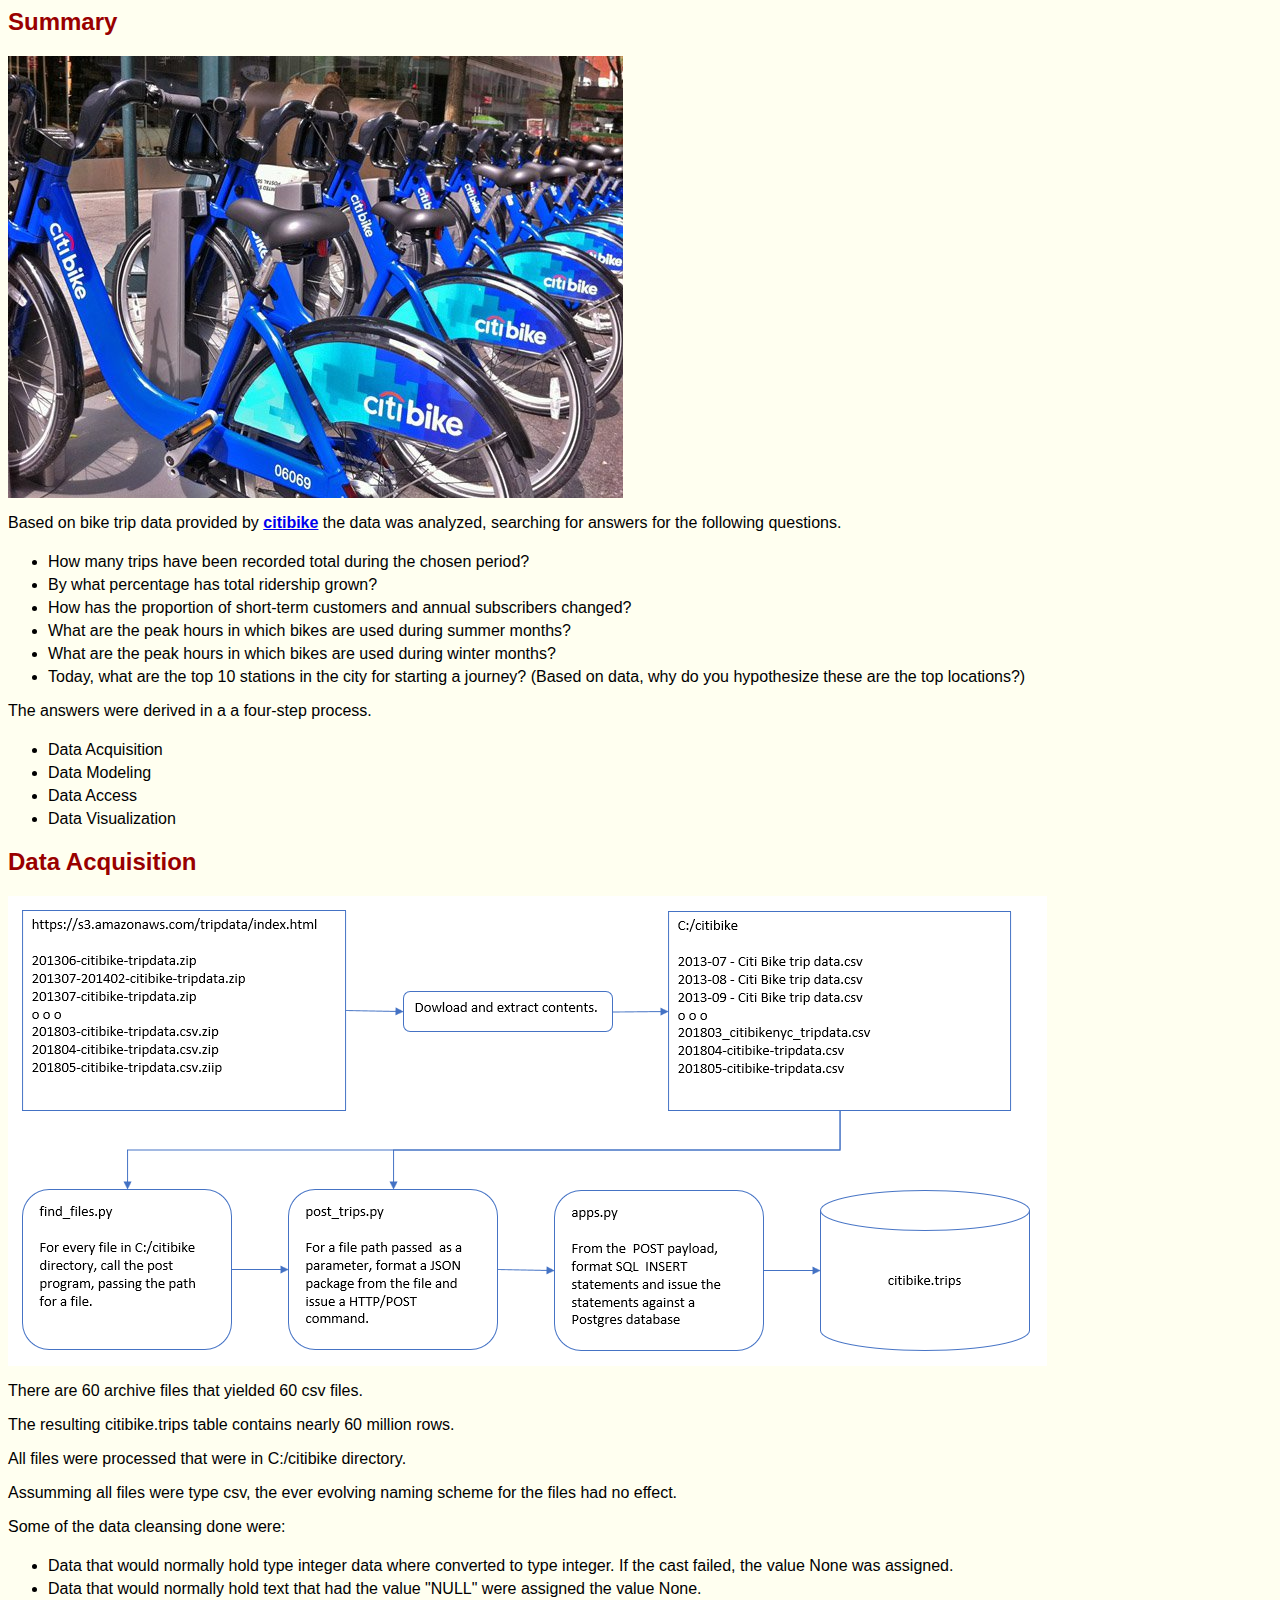
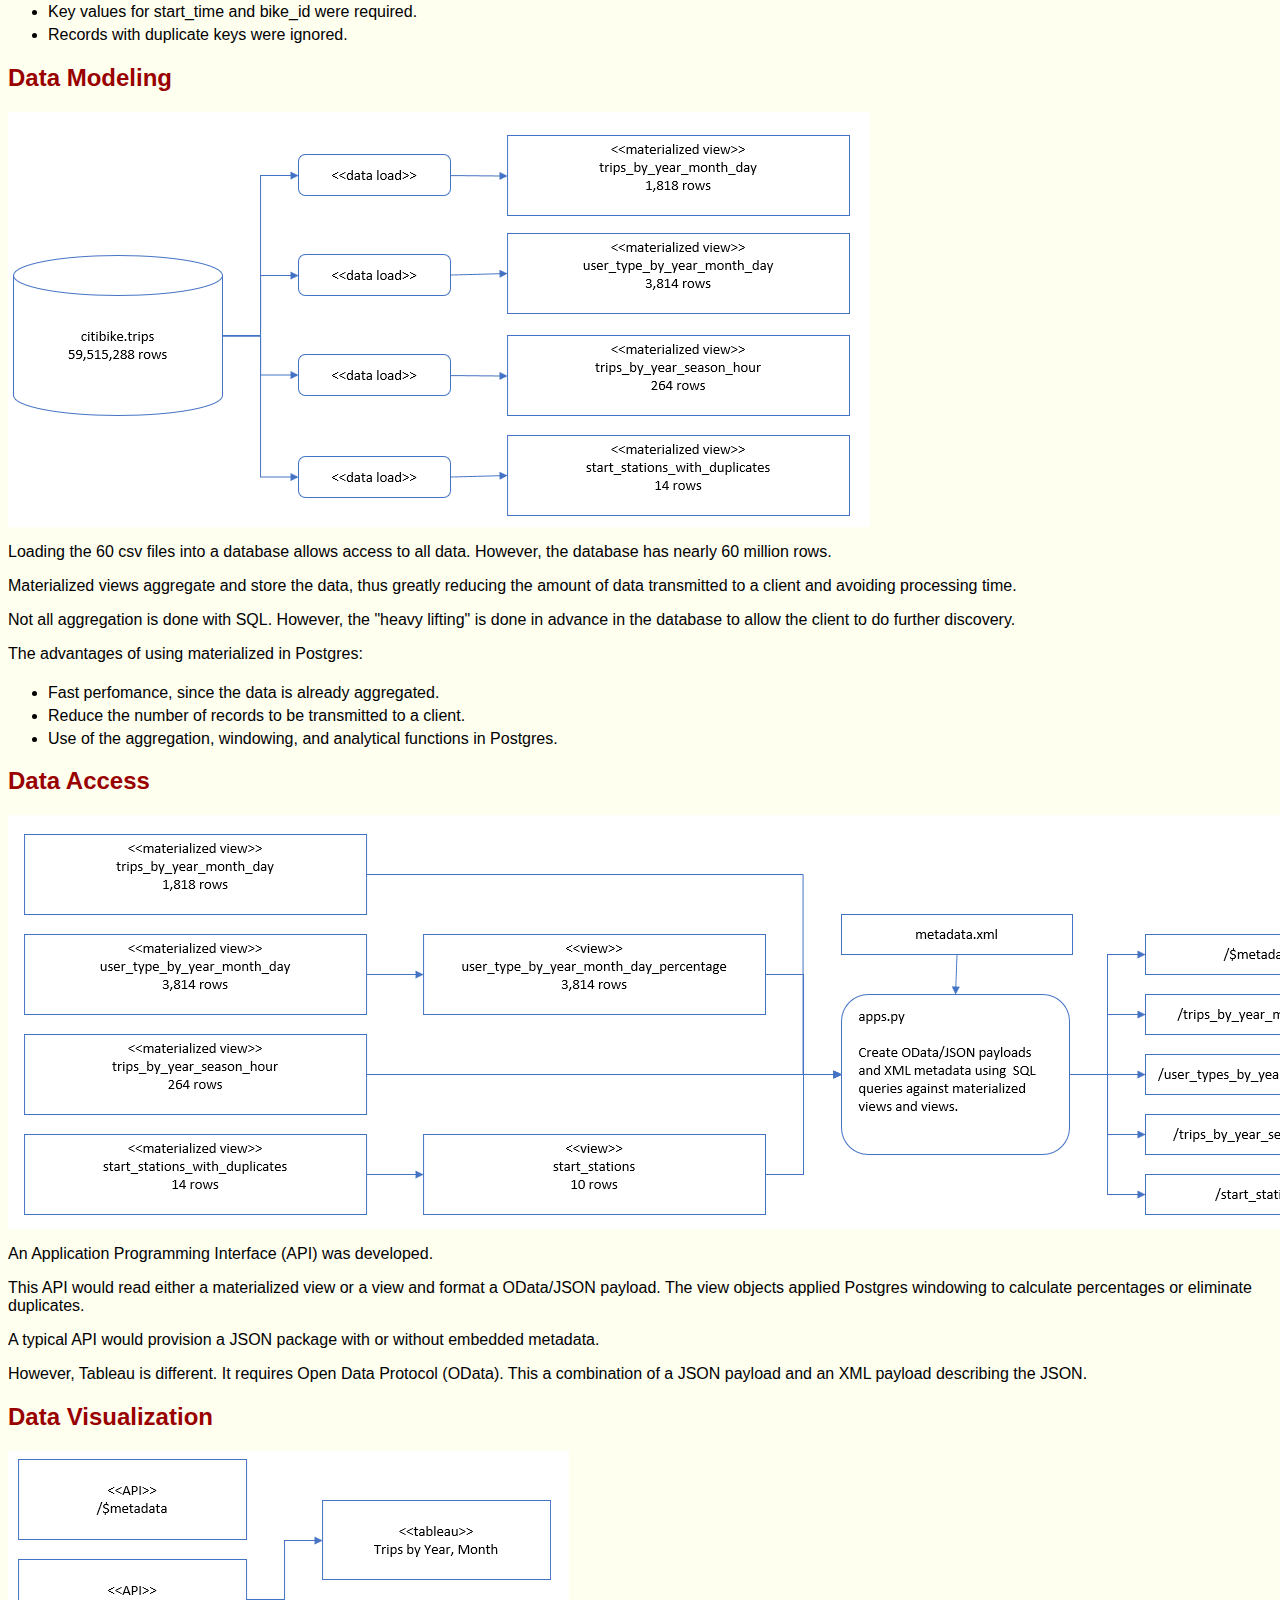
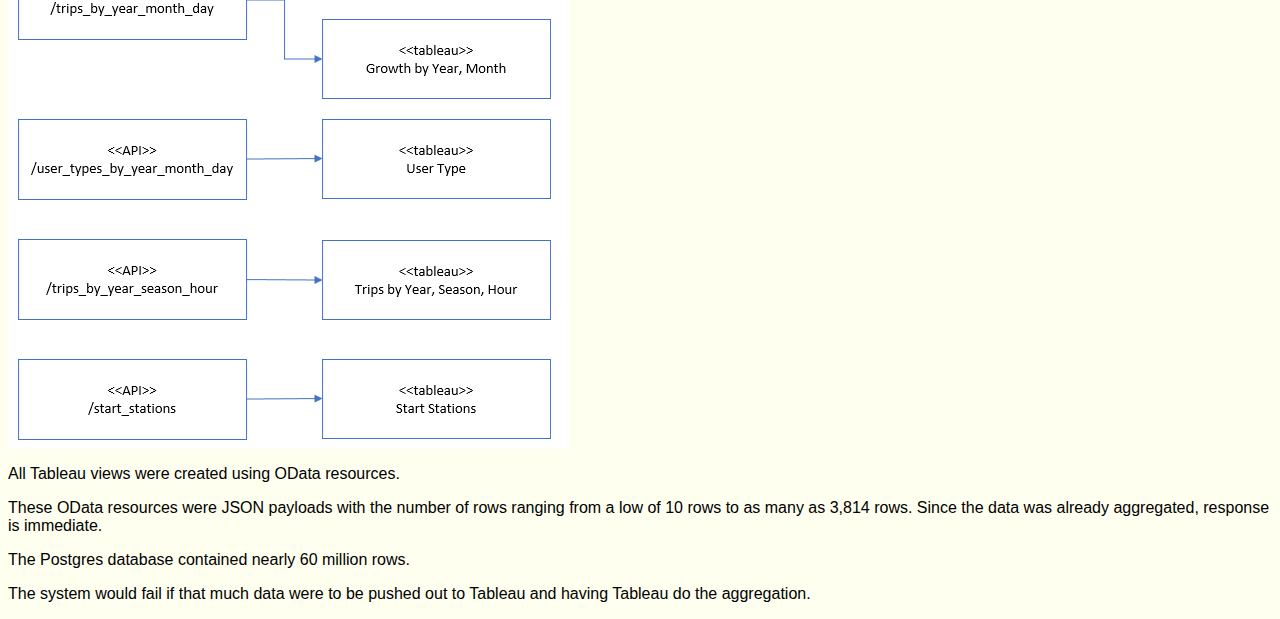
<file: static/html/introduction.html>
<html>

<head>
    <meta http-equiv="Content-Type" content="text/html; charset=windows-1252" />
    <link rel="stylesheet" type="text/css" href="viterbi.css" />
</head>

<body>
    <div>
        <h2>Summary</h2>

        <img src="../img/citi-bike-station-bikes.jpg" alt="CitiBike Station Bikes">

        <p>Based on bike trip data provided by
            <a target="_blank" href="https://www.citibikenyc.com/"><b>citibike</b></a> the data was analyzed, searching for answers for the following questions.</p>

        <ul>
            <li>How many trips have been recorded total during the chosen period?</li>

            <li>By what percentage has total ridership grown?</li>

            <li>How has the proportion of short-term customers and annual subscribers changed?</li>

            <li>What are the peak hours in which bikes are used during summer months?</li>

            <li>What are the peak hours in which bikes are used during winter months?</li>

            <li>Today, what are the top 10 stations in the city for starting a journey? (Based on data, why do you hypothesize
                these are the top locations?)</li>

        </ul>

        <p>The answers were derived in a a four-step process.</p>
        <ul>
            <li>Data Acquisition</li>
            <li>Data Modeling</li>
            <li>Data Access</li>
            <li>Data Visualization</li>
        </ul>

    </div>
    <div>
        <h2>Data Acquisition</h2>

        <img src="../img/acquisition.png" alt="Data Acquisition">

        <p>There are 60 archive files that yielded 60 csv files. </p>

        <p>The resulting citibike.trips table contains nearly 60 million rows.</p>

        <p>All files were processed that were in C:/citibike directory. </p>

        <p>Assumming all files were type csv, the ever evolving naming scheme for the files had no effect.</p>

        <p>Some of the data cleansing done were:</p>
        <ul>
            <li>Data that would normally hold type integer data where converted to type integer. If the cast failed, the value
                None was assigned.</li>
            <li>Data that would normally hold text that had the value "NULL" were assigned the value None.</li>
            <li>Key values for start_time and bike_id were required. </li>
            <li>Records with duplicate keys were ignored.</li>
        </ul>
    </div>

    <div>
        <h2>Data Modeling</h2>

        <img src="../img/modeling.png" alt="Data Modeling">

        <p>Loading the 60 csv files into a database allows access to all data. However, the database has nearly 60 million rows.
        </p>

        <p>Materialized views aggregate and store the data, thus greatly reducing the amount of data transmitted to a client
            and avoiding processing time.</p>

        <p>Not all aggregation is done with SQL. However, the "heavy lifting" is done in advance in the database to allow the
            client to do further discovery.</p>

        <p>The advantages of using materialized in Postgres:</p>
        <ul>
            <li>Fast perfomance, since the data is already aggregated.</li>
            <li>Reduce the number of records to be transmitted to a client.</li>
            <li>Use of the aggregation, windowing, and analytical functions in Postgres.</li>
        </ul>
    </div>

    <div>
        <h2>Data Access</h2>

        <img src="../img/access.png" alt="Data Access">

        <p>An Application Programming Interface (API) was developed.</p>

        <p>This API would read either a materialized view or a view and format a OData/JSON payload. The view objects applied
            Postgres windowing to calculate percentages or eliminate duplicates.</p>

        <p>A typical API would provision a JSON package with or without embedded metadata.</p>

        <p>However, Tableau is different. It requires Open Data Protocol (OData). This a combination of a JSON payload and an
            XML payload describing the JSON.</p>

    </div>

    <div>
        <h2>Data Visualization</h2>

        <img src="../img/visualization.png" alt="Data Visualization">

        <p>All Tableau views were created using OData resources. </p>

        <p>These OData resources were JSON payloads with the number of rows ranging from a low of 10 rows to as many as 3,814
            rows. Since the data was already aggregated, response is immediate.</p>

        <p>The Postgres database contained nearly 60 million rows.</p>

        <p>The system would fail if that much data were to be pushed out to Tableau and having Tableau do the aggregation.</p>
    </div>


</body>

</html>
</file>
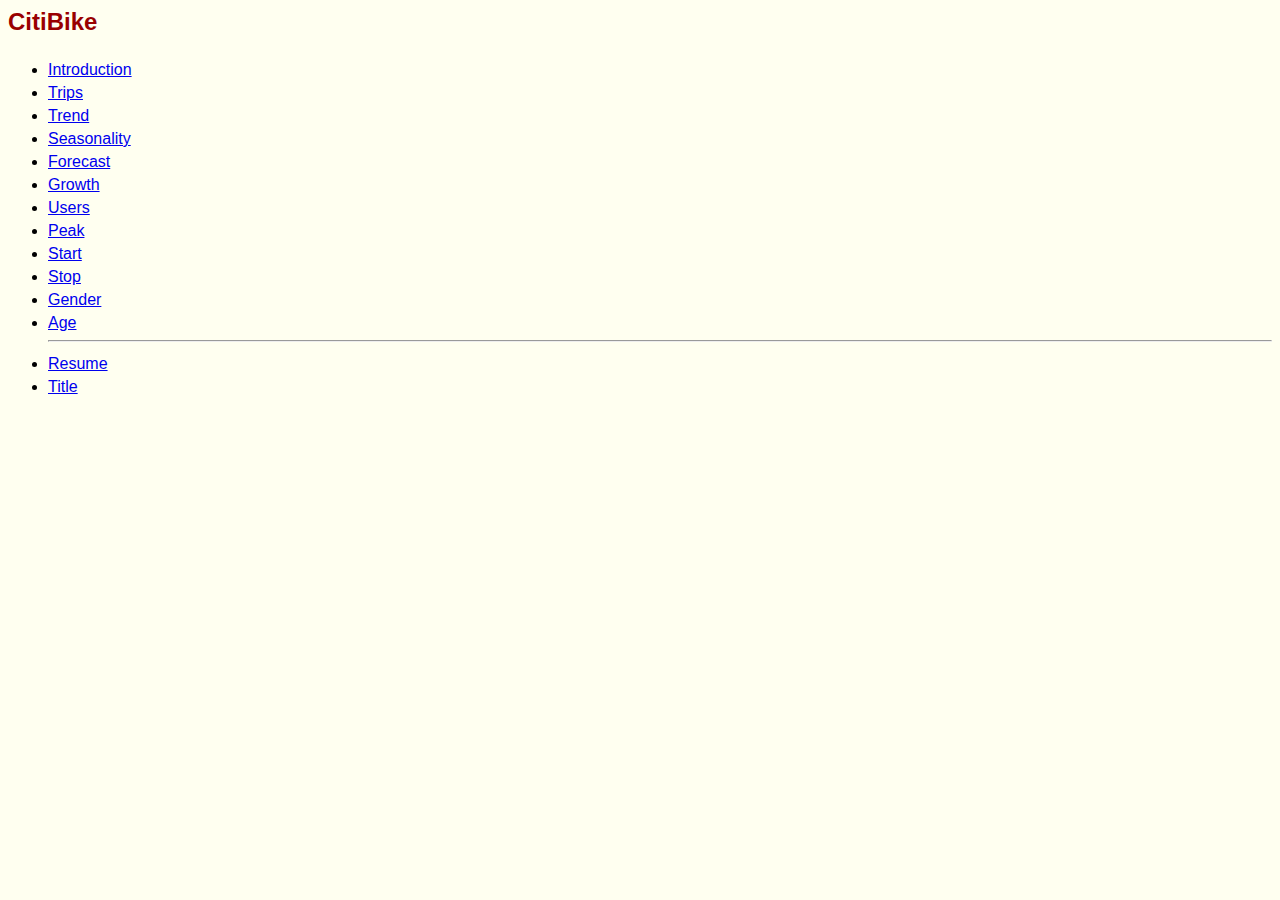
<file: static/html/toc.html>
<html>

<head>
    <meta http-equiv="Content-Type" content="text/html; charset=windows-1252" />
    <link rel="stylesheet" type="text/css" href="viterbi.css" />
</head>

<body>
    <div>
        <h2>CitiBike</h2>
        <ul id="ul">
            <li>
                <a href="introduction.html" target="viewframe">Introduction</a>
            </li>
            <li>
                <a href="https://public.tableau.com/profile/patrick.humphries#!/vizhome/TripsbyYearMonthDay/TripsbyYearMonth?:embed=yes&:toolbar=no"
                    target="viewframe">Trips</a>
            </li>
            <li>
                <a href="https://public.tableau.com/profile/patrick.humphries#!/vizhome/CitiBikeTripsLinearRegression/Trend?publish=yes"
                    target="viewframe">Trend</a>
            </li>
            <li>
                <a href="https://public.tableau.com/profile/patrick.humphries#!/vizhome/CitiBikeTripsSeasonalFactor/SeasonalFactors?publish=yes"
                    target="viewframe">Seasonality</a>
            </li>
            <li>
                <a href="https://public.tableau.com/profile/patrick.humphries#!/vizhome/CitiBikeTripsForecast2018/Forecast?publish=yes"
                    target="viewframe">Forecast</a>
            </li>
            <li>
                <a href="https://public.tableau.com/profile/patrick.humphries#!/vizhome/GrowthbyYearMonth/GrowthbyYearMonth?:embed=yes&:toolbar=no"
                    target="viewframe">Growth</a>
            </li>
            <li>
                <a href="https://public.tableau.com/profile/patrick.humphries#!/vizhome/UserType_0/UserTypePercentagebyYearMonth?:embed=yes&:toolbar=no"
                    target="viewframe">Users</a>
            </li>
            <li>
                <a href="https://public.tableau.com/profile/patrick.humphries#!/vizhome/TripsbyYearSeasonHour/TripsbyYearSeasonHour?:embed=yes&:toolbar=no"
                    target="viewframe">Peak</a>
            </li>
            <li>
                <a href="https://public.tableau.com/profile/patrick.humphries#!/vizhome/StartStations/TopTenStartStations?:embed=yes&:toolbar=no"
                    target="viewframe">Start</a>
            </li>
            <li>
                <a href="https://public.tableau.com/profile/patrick.humphries#!/vizhome/TopTenStopStations/TopTenStopStations?:embed=yes&:toolbar=no"
                    target="viewframe">Stop</a>
            </li>
            <li>
                <a href="https://public.tableau.com/profile/patrick.humphries#!/vizhome/CitiBikebyGender/CitiBikebyGender?:embed=yes&:toolbar=no"
                    target="viewframe">Gender</a>
            </li>
            <li>
                <a href="https://public.tableau.com/profile/patrick.humphries#!/vizhome/CitiBikeAgeMinutes/CitiBikeAgeMinutes?:embed=yes&:toolbar=no"
                    target="viewframe">Age</a>
            </li>
            <hr>
            <li>
                <a href="https://github.com/phumphri/CitiBike/blob/master/Patrick_Humphries_Resume.pdf" 
                    target="_blank">Resume</a>
            </li>
            <li>
                <a href="https://github.com/phumphri/CitiBike/blob/master/Project_Title_for_Humphries_CitiBike.pdf" 
                    target="_blank">Title</a>
            </li>
            
        </ul>
    </div>
</body>

</html>
</file>
<file: static/html/viterbi.css>
body.banner
{
    background-color: #fffff0;  /* Ivory */
    font-family: Verdana, Geneva, sans-serif
}

body
{
    background-color: #fffff0;  /* Ivory */
    font-family: Verdana, Geneva, sans-serif
}

h1, h2, h3, h4 {color: #990000;}  /* Cardinal */

div.cardinal {background-color: #990000;}  /* Cardinal */

button.cardinal {color: #990000;}  /* Cardinal */

button.background-cardinal {background-color: #990000;}  /* Cardinal */

iframe.banner
{
    border-color: transparent ;
    background-color: #fffff0;  /* Ivory */
}

iframe 
{
    border-color: transparent ;
}

table
{
    border-style: solid;
    border-width: 2px;
    border-color: transparent;
    border-collapse: collapse;
    background-color: #fffff0;  /* Ivory */
    font-size: 9pt
}

th
{
    border-style: solid;
    border-width: 1px;
    border-color: transparent;
    vertical-align: middle;
    padding: 5px
}

td
{
    border-style: solid;
    border-width: 1px;
    border-color: transparent;
    vertical-align: top;
    padding: 5px
}

li
{
    padding-top: 5px;
}

textarea.hidetext {color: White}

textarea.showtext {color: Black}

textarea.hide {visibility: hidden}

a.show {visibility: visible}

a.hide {visibility: hidden}

h3.show {visibility: visible}

h3.hide {visibility: hidden}

ul.show {visibility: visible}

ul.hide {visibility: hidden}
</file>
